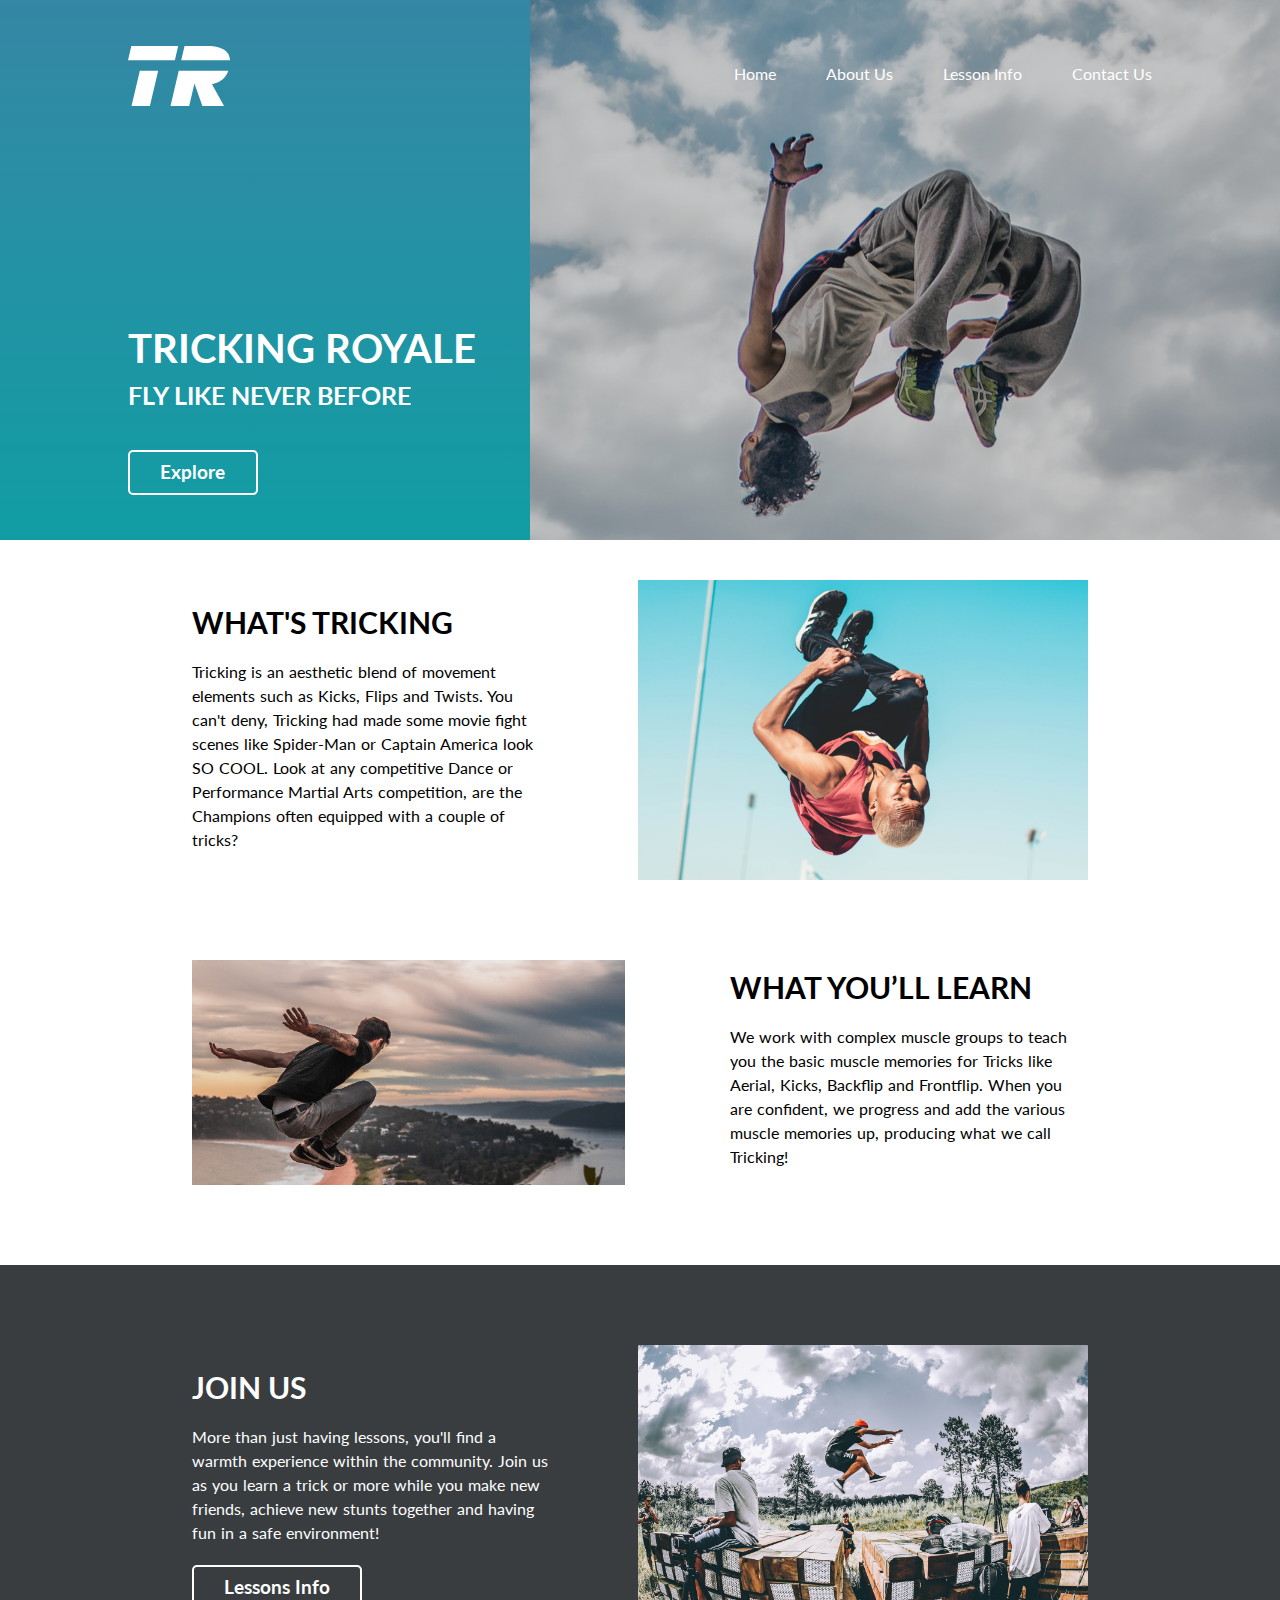
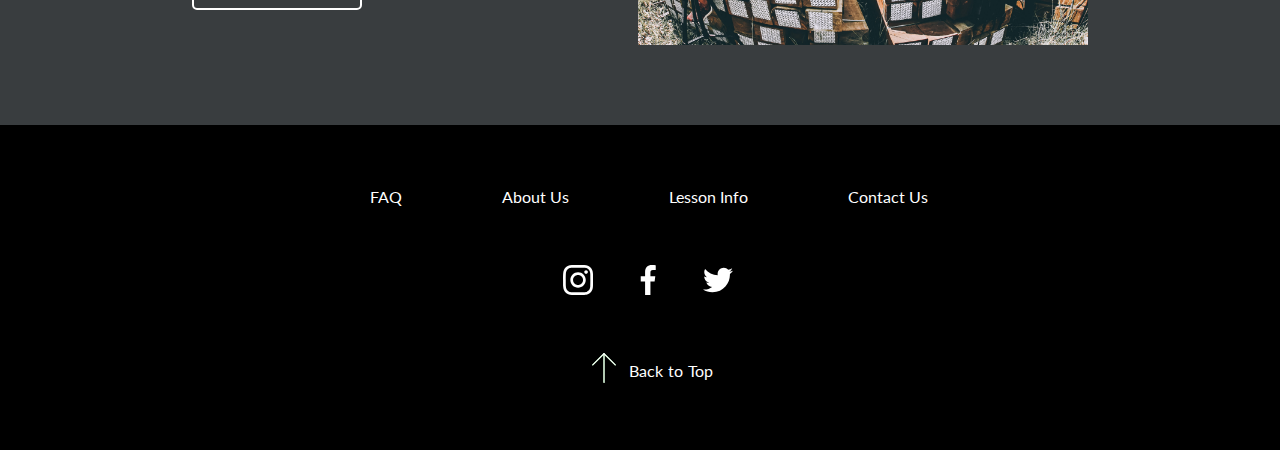
<file: index.html>
<!doctype html>
<html>
    <head>
        <title>Tricking Royale</title>
        <link href="img/Logo%20black.svg" rel="shortcut icon" type="image/x-icon">
        <link href="https://fonts.googleapis.com/css2?family=Lato:wght@300;400;700&display=swap" rel="stylesheet">
        <link href="css/normalize.css" rel="stylesheet" type="text/css">
        <link href="css/style.css" rel="stylesheet" type="text/css">
    </head>
    <body>
        <header id="main-page">
            <div class="main-img"></div>
            <div class="row">
                <a href="index.html"><img class="logo" src="img/Logo%20Tricking%20Royale.svg" alt="Tricking Royale"></a>
                <div class="nav">
                    <ul>
                        <li><a href="index.html">Home</a></li>
                        <li><a href="aboutus.html">About Us</a></li>
                        <li><a href="lesson-info.html">Lesson Info</a></li>
                        <li><a href="contact-us.html">Contact Us</a></li>
                    </ul>
                </div>
            </div>
            <div class="Welcome">
                <div class="head">
                    <h1>Tricking Royale</h1>
                    <h2>Fly like never before</h2>
                    <a href="#body1"><h3 class="button">Explore</h3></a>
                </div>
            </div>
        </header>
        <div id="body1" class="body1">
            <img src="img/man-in-red-doing-backflip.png">
            <div class="para1">
                <h2>What's Tricking</h2>
                <p>Tricking is an aesthetic blend of movement elements such as Kicks, Flips and Twists. You can't deny, Tricking had made some movie fight scenes like Spider-Man or Captain America look SO COOL. Look at any competitive Dance or Performance Martial Arts competition, are the Champions often equipped with a couple of tricks?</p>
            </div>
        </div>
        <div class="body2">
            <img src="img/man-doing-parkour.png">
            <div class="para2">
                <h2>What you’ll learn</h2>
                <p>We work with complex muscle groups to teach you the basic muscle memories for Tricks like Aerial, Kicks, Backflip and Frontflip. When you are confident, we progress and add the various muscle memories up, producing what we call Tricking!</p>
            </div>
        </div>
        <div class="contrast">
            <div class="body3">
                <img src="img/sergio-souza-pyklffyEcTY-unsplash.jpg">
                <div class="para3">
                    <h2>Join Us</h2>
                    <p>More than just having lessons, you'll find a warmth experience within the community. Join us as you learn a trick or more while you make new friends, achieve new stunts together and having fun in a safe environment!
                </p>
                <a href="lesson-info.html"><h3 class="button">Lessons Info</h3></a>
                </div>
            </div>
        </div>
        <footer>
            <div class="footnav">
                <ul>
                    <li><a href="aboutus.html#faq-sect">FAQ</a></li>
                    <li><a href="aboutus.html">About Us</a></li>
                    <li><a href="lesson-info.html">Lesson Info</a></li>
                    <li><a href="contact-us.html">Contact Us</a></li>
                </ul>
            </div>
            <div class="social">
                <a href="#na"><div class="insta"></div></a>
                <a href="#na"><div class="face"></div></a>
                <a href="#na"><div class="twitter"></div></a>
            </div>
            <div class="top">
                <a href="#main-page"><div class="arrowtop"></div><p>Back to Top</p></a>
            </div>
        </footer>
    </body>
</html>
</file>
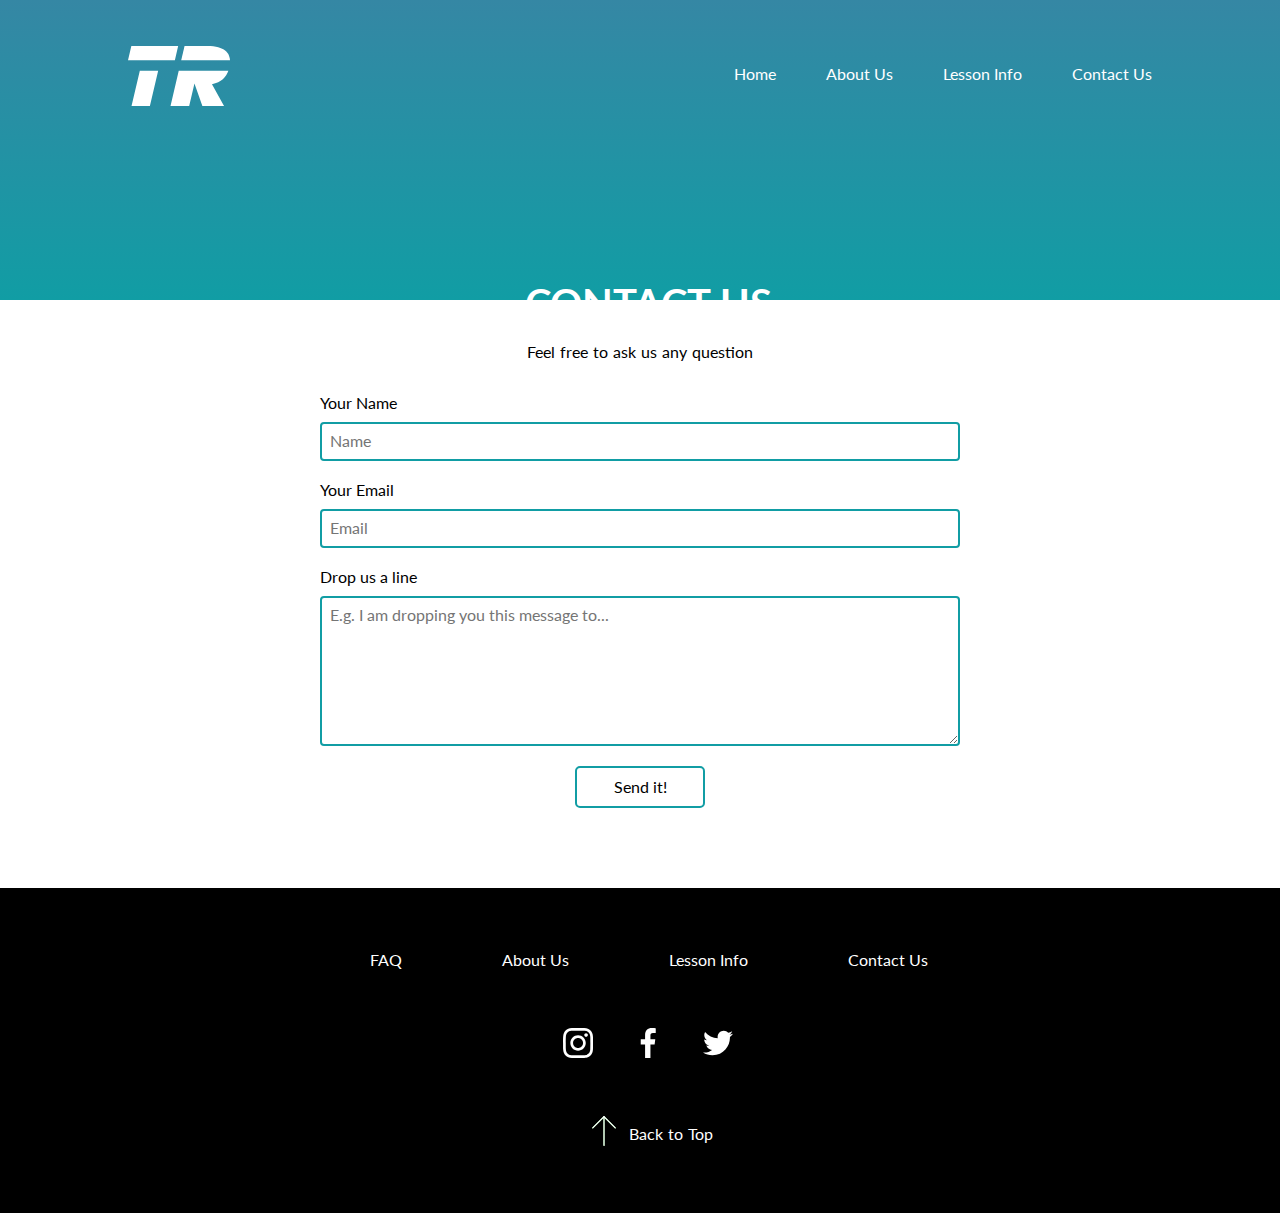
<file: contact-us.html>
<!doctype html>
<html>
    <head>
        <title>Tricking Royale</title>
        <link href="img/Logo%20black.svg" rel="shortcut icon" type="image/x-icon">
        <link href="https://fonts.googleapis.com/css2?family=Lato:wght@300;400;700&display=swap" rel="stylesheet">
        <link href="css/normalize.css" rel="stylesheet" type="text/css">
        <link href="css/style.css" rel="stylesheet" type="text/css">
    </head>
    <body>
        <header id="sub-page">
            <div class="row">
                <a href=index.html><img class="logo" src="img/Logo%20Tricking%20Royale.svg" alt="Tricking Royale"></a>
                <div class="nav">
                    <ul>
                        <li><a href="index.html">Home</a></li>
                        <li><a href="aboutus.html">About Us</a></li>
                        <li><a href="lesson-info.html">Lesson Info</a></li>
                        <li><a href="contact-us.html">Contact Us</a></li>
                    </ul>
                </div>
            </div>
            <div class="Welcome">
                <div class="sub-topic">
                    <h1>Contact Us</h1>
                </div>
            </div>
        </header>
        <div class="body contact-sect">
            <p>Feel free to ask us any question</p>
            <form action="#" class="contact-form" method="get">
                <label for="fname">Your Name</label>
                <input type="text" id="fname" name="firstname" placeholder="Name" required>
                <label for="email">Your Email</label>
                <input type="text" id="email" name="email" placeholder="Email" required>
                <label for="message">Drop us a line</label>
                <textarea name="message" id="message" placeholder="E.g. I am dropping you this message to..."></textarea>
                <div class="input-button">
                        <input class="button" type="submit" value="Send it!">
                </div>
            </form>
        </div>
        <footer>
            <div class="footnav">
                <ul>
                    <li><a href="aboutus.html#faq-sect">FAQ</a></li>
                    <li><a href="aboutus.html">About Us</a></li>
                    <li><a href="lesson-info.html">Lesson Info</a></li>
                    <li><a href="contact-us.html">Contact Us</a></li>
                </ul>
            </div>
            <div class="social">
                <a href="#na"><div class="insta"></div></a>
                <a href="#na"><div class="face"></div></a>
                <a href="#na"><div class="twitter"></div></a>
            </div>
            <div class="top">
                <a href="#sub-page"><div class="arrowtop"></div><p>Back to Top</p></a>
            </div>
        </footer>
    </body>
</html>
</file>
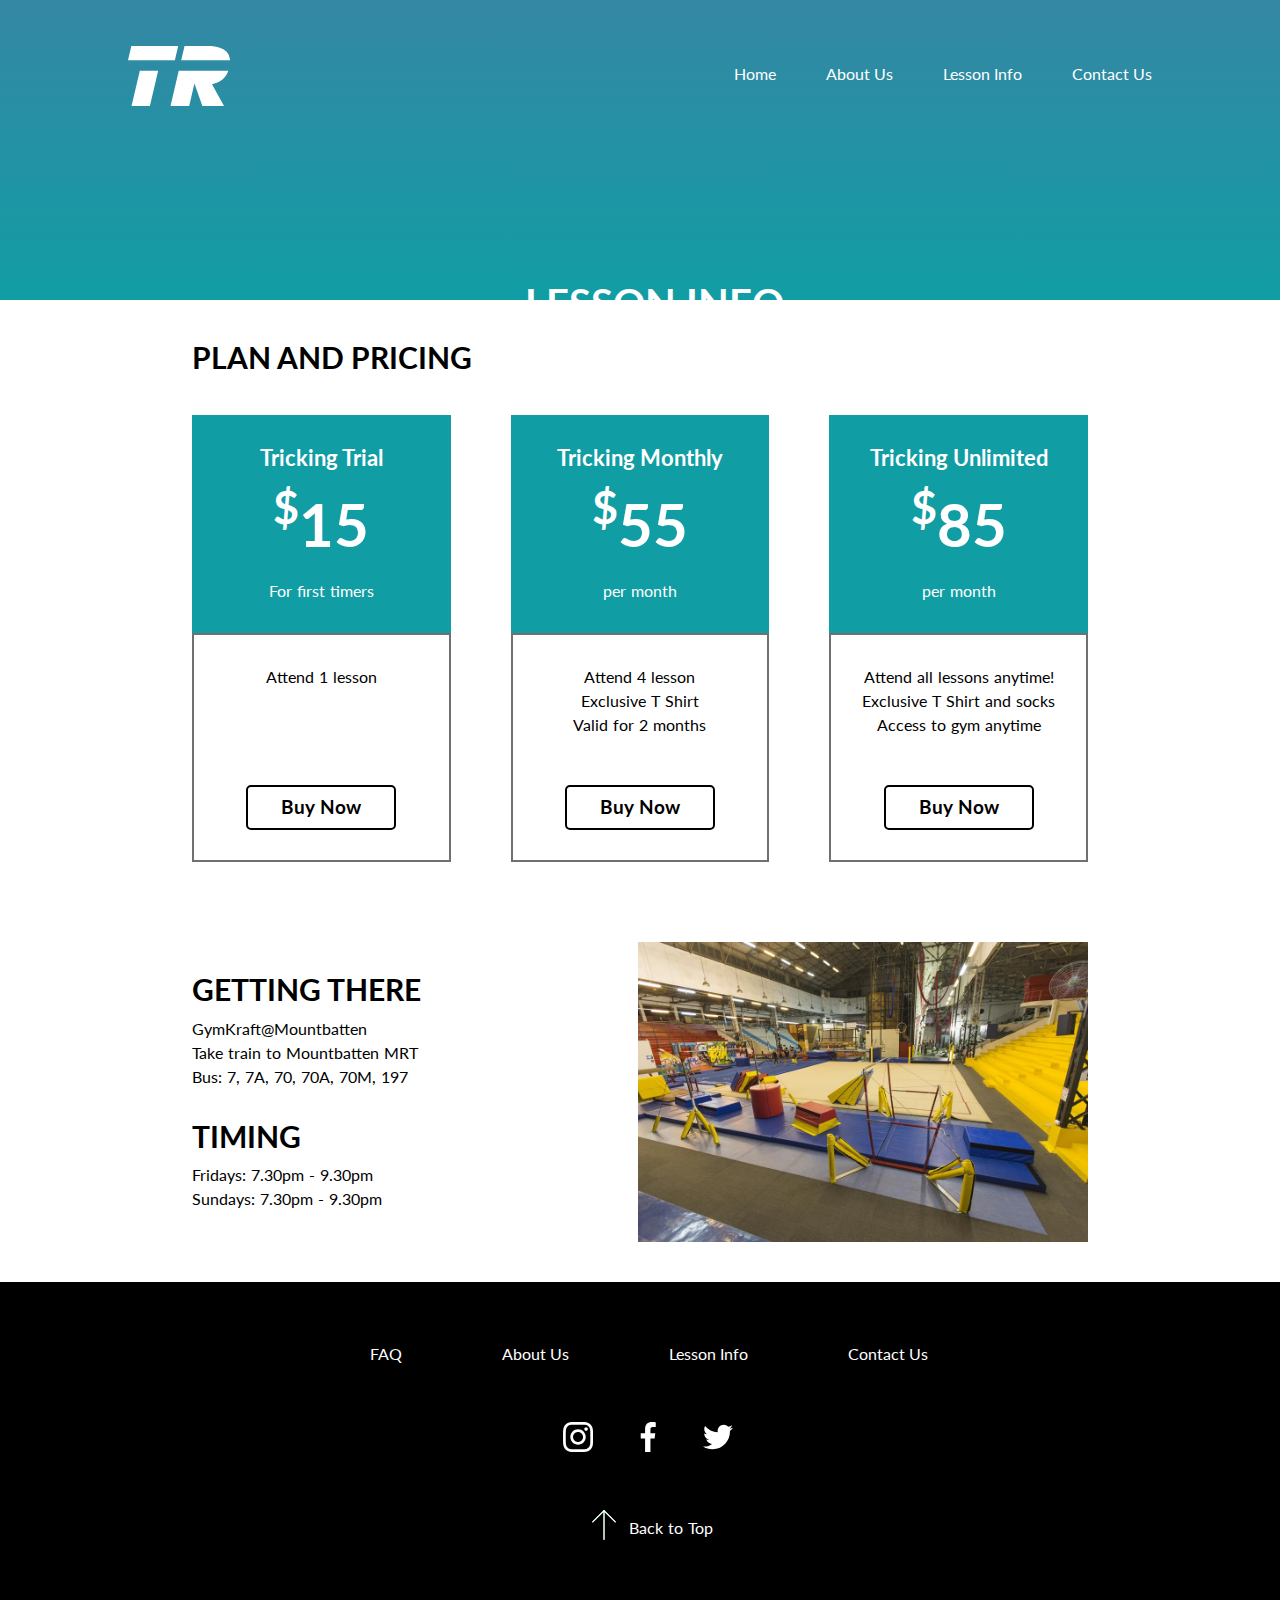
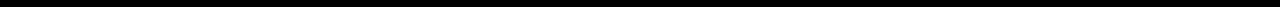
<file: lesson-info.html>
<!doctype html>
<html>
    <head>
        <title>Tricking Royale</title>
        <link href="img/Logo%20black.svg" rel="shortcut icon" type="image/x-icon">
        <link href="https://fonts.googleapis.com/css2?family=Lato:wght@300;400;700&display=swap" rel="stylesheet">
        <link href="css/normalize.css" rel="stylesheet" type="text/css">
        <link href="css/style.css" rel="stylesheet" type="text/css">
    </head>
    <body>
        <header id="sub-page">
            <div class="row">
                <a href=index.html><img class="logo" src="img/Logo%20Tricking%20Royale.svg" alt="Tricking Royale"></a>
                <div class="nav">
                    <ul>
                        <li><a href="index.html">Home</a></li>
                        <li><a href="aboutus.html">About Us</a></li>
                        <li><a href="lesson-info.html">Lesson Info</a></li>
                        <li><a href="contact-us.html">Contact Us</a></li>
                    </ul>
                </div>
            </div>
            <div class="Welcome">
                <div class="sub-topic">
                    <h1>Lesson Info</h1>
                </div>
            </div>
        </header>
        <div class="body plan">
            <h2>Plan and Pricing</h2>
            <div class="plan-sect">
                <div class="plan1">
                    <div class="price">
                        <div>Tricking Trial</div>
                        <div class="money">
                            <div><sup>$</sup>15</div>
                        </div>
                        <p>For first timers</p>
                    </div>
                    <div class="items">
                        <p>Attend 1 lesson</p>
                        <a href="#na"><h3 class="button">Buy Now</h3></a>
                    </div>
                
                </div>
                <div class="plan2">
                    <div class="price">
                        <div>Tricking Monthly</div>
                        <div class="money">
                            <div><sup>$</sup>55</div>
                        </div>
                        <p>per month</p>
                    </div>
                    <div class="items">
                        <p>Attend 4 lesson<br>Exclusive T Shirt <br>Valid for 2 months
                        </p>
                        <a href="#na"><h3 class="button">Buy Now</h3></a>
                    </div>
                </div>
                <div class="plan3">
                    <div class="price">
                        <div>Tricking Unlimited</div>
                        <div class="money">
                            <div><sup>$</sup>85</div>
                        </div>
                        <p>per month</p>
                    </div>
                    <div class="items">
                        <p>Attend all lessons anytime!<br>Exclusive T Shirt and socks<br>Access to gym anytime
                        </p>
                        <a href="#na"><h3 class="button">Buy Now</h3></a>
                    </div>
                </div>
            </div>
        </div>
        <div class="body1">
            <img src="img/Gymkraft.jpg">
            <div class="location">
                <div class="getting-there">
                    <h2>Getting there</h2>
                    <p>GymKraft@Mountbatten<br>Take train to Mountbatten MRT<br>Bus: 7, 7A, 70, 70A, 70M, 197</p>
                </div>
                <div class="timing">
                    <h2>Timing</h2>
                    <p>Fridays: 7.30pm - 9.30pm<br>Sundays: 7.30pm - 9.30pm</p>
                </div>
            </div>
        </div>
        <footer>
            <div class="footnav">
                <ul>
                    <li><a href="aboutus.html#faq-sect">FAQ</a></li>
                    <li><a href="aboutus.html">About Us</a></li>
                    <li><a href="lesson-info.html">Lesson Info</a></li>
                    <li><a href="contact-us.html">Contact Us</a></li>
                </ul>
            </div>
            <div class="social">
                <a href="#faq"><div class="insta"></div></a>
                <a href="#na"><div class="face"></div></a>
                <a href="#na"><div class="twitter"></div></a>
            </div>
            <div class="top">
                <a href="#sub-page"><div class="arrowtop"></div><p>Back to Top</p></a>
            </div>
        </footer>
    </body>
</html>
</file>
<file: css/style.css>
*{
    box-sizing: border-box;
    margin: 0;
    padding: 0;
    font-family: lato;
}
html{
    scroll-behavior: smooth;
}
/*Header*/
#main-page{
    background-image: linear-gradient(rgb(53,135,164),rgb(17,157,164));
    height: 540px;
}
#sub-page{
    background-image: linear-gradient(rgb(53,135,164),rgb(17,157,164));
    height: 300px;
}
.main-img {
    position: absolute;
    background-image: linear-gradient(rgba(57,61,63,0.3),rgba(57,61,63,0.3)),url(../img/man-in-the-sky.png);
    background-size: 750px auto;
    height: 540px;
    width: 750px;
    background-repeat: no-repeat;
    right: 0%;
}
/* Navigation Bar*/
.row {
    position: relative;
    width: 100%;
    height: 130px;
}
.logo{
    position: absolute;
    height: 60px;
    left: 10%;
    top: 35%;
}

.nav {
    position: absolute;
    top: 50%;
    right: 10%
}

.row li{
    float: left;
    display: inline-block;
    margin-left: 50px;
}
.row a{
    display: inline-block;
    text-decoration: none;
    color: white;
    transition: 0.4s;
}
.row a:hover{
    color: #707070;
}
/* Content Main Page */
.head {
    position: absolute;
    width: auto;
    top: 35%;
    left: 10%;
}
h1 {
    text-transform: uppercase;
    font-weight: 700px;
    font-size: 40px;
    margin: 10px 0px;
    color: white;
}
.head h2 {
    font-size: 25px;
    color: white;
}
.head a {
    text-decoration: none;
    color: white;
}
.button {
    display: inline-block;
    margin-top: 20px;
    padding: 10px 30px;
    width: 130px;
    border-radius: 5px;
    color: white;
    border: 2px solid white;
    text-decoration: none;
}
.button:hover {
    background-color: white;
    color: rgb(57,61,63);
    transition: .4s;
}
.body1 {
    position: relative;
    width: 70%;
    margin: 40px auto;
    height: 300px;
}
.body1 img{
    height: 300px;
    float: right;
}
.para1 {
    position: absolute;
    width: 40%;
    top: 25px;
}
h2 {
    font-size: 30px;
    margin-bottom: 20px;
    text-transform: uppercase;
}
p {
    word-spacing: 1px;
    line-height: 1.5em;
}
.body2 {
    position: relative;
    width: 70%;
    margin: 0 auto;
    height: 225px;
    margin-top: 80px;
    margin-bottom: 80px;
}
.body2 img {
    height: 225px;
}
.para2 {
    position: absolute;
    width: 40%;
    right: 0%;
    top: 10px;
}
.contrast {
    background: rgb(57,61,63);
    height: 460px;
    width: 100%;
    margin-top: 80px;
}
.body3 {
    position: relative;
    width: 70%;
    margin: 0 auto;
}
.body3 img {
    height: 300px;
    float: right;
    margin: 80px 0px;
}
.para3 {
    position: absolute;
    top: 105px;
    width: 40%;
    color: white;
}
.para3 a{
    color: white;
}
.para3 .button {
    width: 170px;
}

/* Content About Us */
.sub-topic {
    position: absolute;
    width: auto;
    top: 30%;
    left: 41%;
}
.parawho{
    width: 40%
}
.team{
    margin: 80px auto;
    width: 60%;
}
.team-sect{
    margin: 0 auto;
    width: 90%;
    display: grid;
    grid-template-columns: 1fr 1fr;
    grid-column-gap: 100px;
    grid-template-rows: 1fr 1fr;
    grid-row-gap: 20px;
    margin-bottom: 40px;
}
.person{
    height: auto;
    width: 100%;
}
.person img{
    width: 100%;
    height: auto;
    overflow: hidden;
}
.person > div {
    font-size: 22px;
    font-weight: bold;
    margin-bottom: 20px;
    margin-top: 20px;
}
.reviews {
    margin: 80px auto;
    width: 70%;
}
.quote {
    background-image: url(../img/quote.svg);
    background-size: 100px;
    background-repeat: no-repeat;
    height: 70px;
    width: 100px;
    margin-bottom: 20px;
}
.review-sect {
    display: grid;
    grid-template-columns: 1fr 1fr 1fr;
    grid-column-gap: 60px;
}
.student-row img {
    width: 150px;
    height: 150px;
    object-fit: cover;
    border-radius: 100%;
    position: relative;
    left: 30px;
    margin-bottom: 20px;
}
.student-row > div {
    text-align: end;
    margin-top: 1em;
}
/*FAQs*/
.faq-accordion{
    width: 80%;
    margin: 0 auto;
    height: auto;
}
.accordion {
    width: 100%;
    text-align: start;
    padding: 30px 10px;
    font-size: 20px;
    background: white;
    border: none;
    cursor: pointer;
    outline: none;
}
.accordion:after {
    content: "";
    background-image: url(../img/Arrow.svg);
    background-size: 30px;
    height: 20px;
    width: 30px;
    background-repeat: no-repeat;
    float: right;
}
.active:after {
    background-image: url(../img/Arrow-Up.svg);
}
.panel {
    margin-bottom: 10px;
    padding: 0 18px;
    background-color: white;
    max-height: 0;
    overflow: hidden;
    transition: max-height 0.2s ease-out;
}
.line {
    width: 100%;
    border: 2px solid black;
    border-radius: 8px;
}


/*Content Lesson Info*/
.body {
    position: relative;
    width: 70%;
    margin: 0 auto;
    height: auto;
    margin-top: 40px;
    margin-bottom: 80px;
}
.plan > h2 {
    margin-bottom: 40px;
}
/*Price Section*/
.plan-sect{
    display: grid;
    grid-template-columns: 1fr 1fr 1fr;
    grid-column-gap: 60px;
}
.price {
    background: #119DA4;
    width: auto;
    height: auto;
    padding: 30px 0;
    text-align: center;
}
.price > div {
    color: white;
    font-size: 22px;
    font-weight: bold;
}
.items{
    border: 2px solid #707070;
    height: auto;
}
.money {
    text-align: center;
    margin: 20px 0;
}
.money > div {
    font-size: 60px;
}
.price > p{
    color: white;
}
.items{
    padding: 30px 0;
    text-align: center
}
.items > p {
    height: 100px;
}
.items .button {
    width: 150px;
    color: black;
    border: 2px solid black;
}
.items .button:hover {
    background-color: black;
    color: white;
}
.location {
    height: 100%;
    padding: 30px 0;
}
.getting-there > h2, .timing >h2 {
    margin-bottom: 10px;
}
.getting-there {
    margin-bottom: 30px;
}
/*Contact Us Section*/
.contact-sect {
    width: 50%
}
.contact-sect > p {
    margin-bottom: 30px;
    text-align: center;
}
.contact-form *{
    display: block;
}

.contact-form > input, .contact-form > textarea{
    width: 100%;
    margin-bottom: 20px;
    padding: 8px;
    border-radius: 4px;
    border: 2px solid #119DA4;
}
.contact-form > label {
    margin-bottom: 10px;
}
.contact-form > textarea {
    height: 150px;
}
.input-button > input{
    margin: 0 auto;
}
.input-button .button {
    color: black;
    border: 2px solid #119DA4;
    background: white;
    cursor: pointer;
}
.input-button .button:hover {
    color: white;
    background: #119DA4;
}

/*Footer*/
footer {
    position: relative;
    background: black;
    height: 325px;
}
.footnav {
    position: absolute;
    top:10%;
    left: 25%;
    width: 52%;
    margin: 0 auto;
}
.footnav li {
    float: left;
    display: inline-block;
    margin: 30px 50px;
}
.footnav a {
    text-decoration: none;
    color: white;
}
.footnav a:hover {
    color: rgb(165,165,165);
    transition: .4s;
}
.social {
    position: absolute;
    top: 43%;
    left: 44%;
    width: 15%;
    margin: 0 auto;
} 
.insta {
    float: left;
    margin-right: 40px;
    background-image: url(../img/instagram-sketched.svg);
    background-size: 30px;
    height: 30px;
    width: 30px;
}
.face{
    float: left;
    margin-right: 40px;
    background-image: url(../img/facebook.svg);
    background-size: 30px;
    height: 30px;
    width: 30px;
}
.twitter{
    float: left;
    background-image: url(../img/twitter.svg);
    background-size: 30px;
    height: 30px;
    width: 30px;
}
.top{
    position: absolute;
    top: 70%;
    left: 46%
}

.arrowtop {
    float: left;
    background-image: url(../img/up-arrow.svg);
    background-size: 30px;
    height: 30px;
    width: 30px;
}
.top a{
    color: white;
    text-decoration: none;
}
.top p {
    position: absolute;
    width: 90px;
    top: 20%;
    left: 40px;
}
</file>
